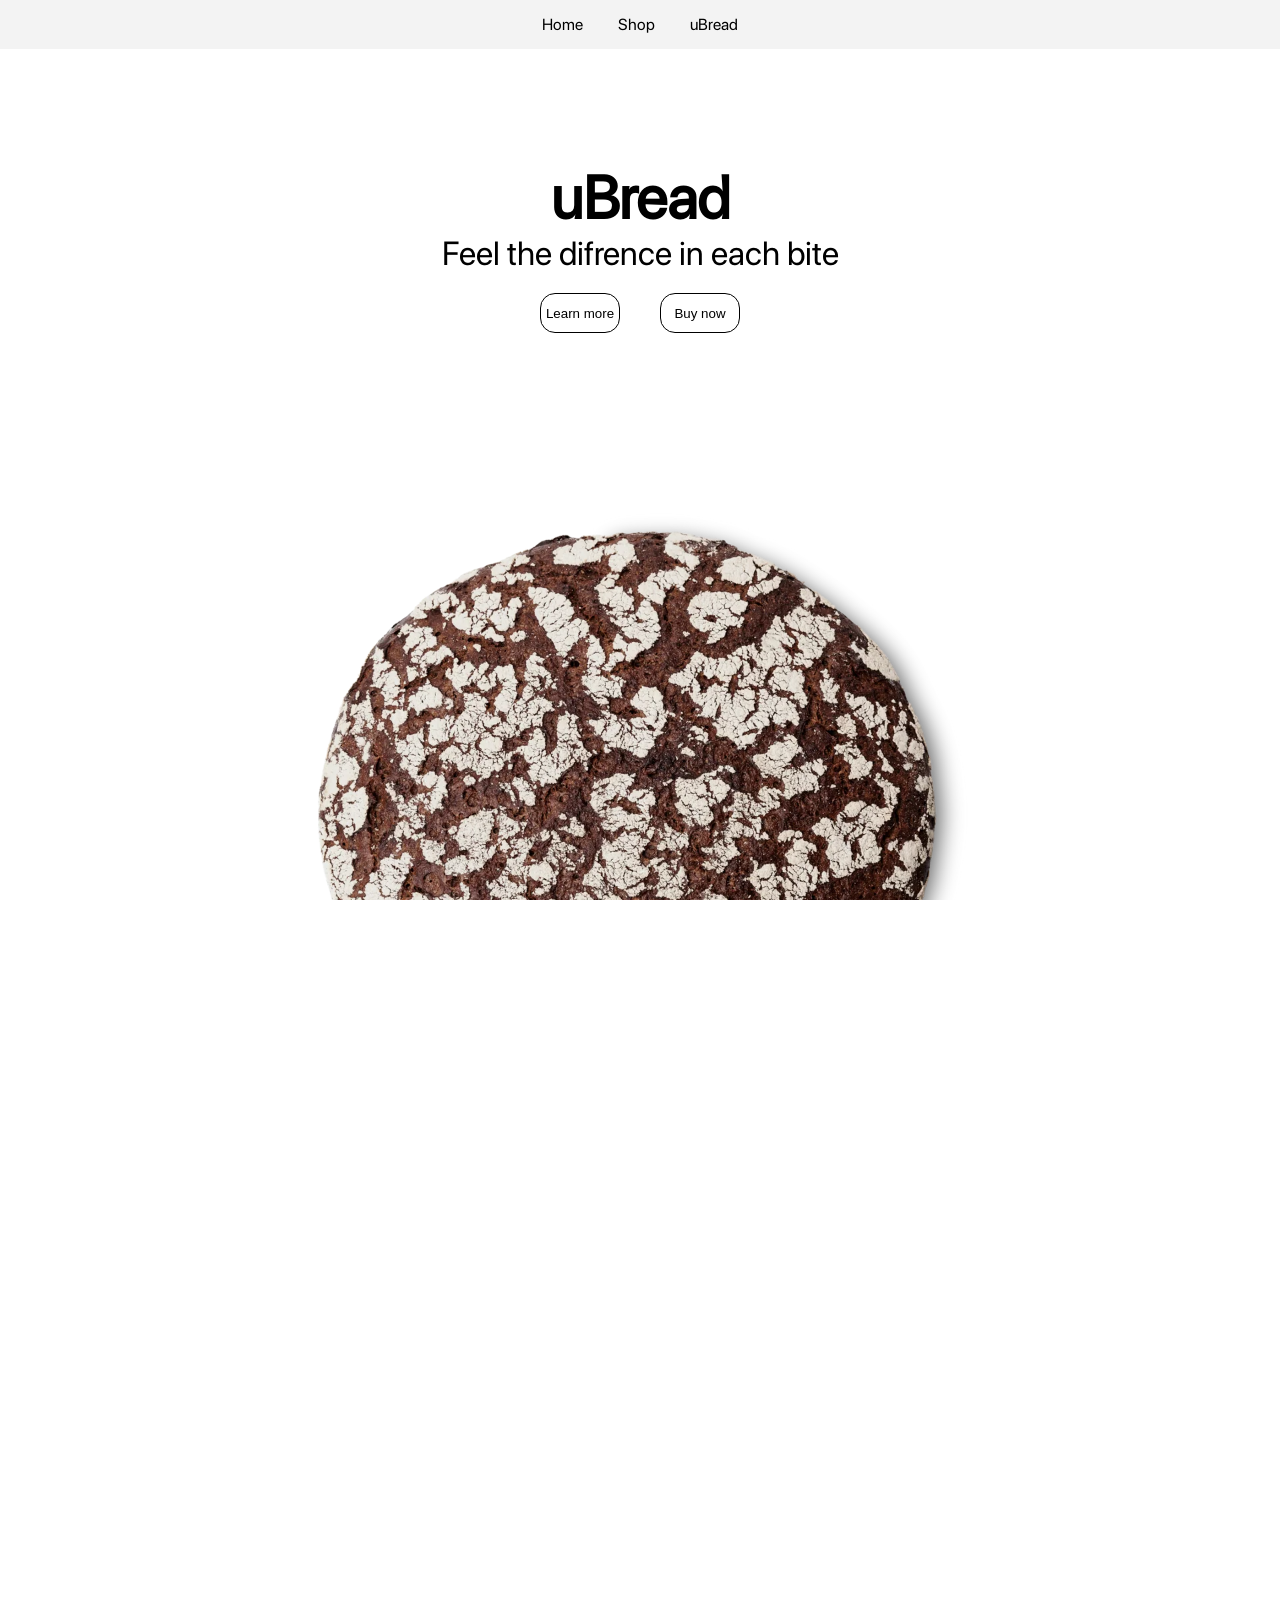
<file: index.html>
<!DOCTYPE html>
<html lang="en">
<head>
    <meta charset="UTF-8">
    <meta name="viewport" content="width=device-width, initial-scale=1.0">
    <title>uBread</title>
    <link rel="stylesheet" href="index.css">
    <link rel="stylesheet" href="nav.css">
    
</head>
<body>
    <section class="nav-bar">
        <nav class="nav">
            <a class="nav-a" href="index.html">Home</a>
            <div class="shop-dropdown">
                <a class="nav-a" href="shop.html">Shop</a>
                <div class="shop-dropdown-content">
                    <a href="shop.html#buy-uBread">uBread</a>
                    <a>Link2</a>
                    <a>Link3</a> 
                </div>
            </div>
            <a class="nav-a">uBread</a>
        </nav>
    </section>
    <section class="scroll-container">
        <div class="image-view">
            <div class="title">
                <div class="title-text">
                    <h1>uBread</h1>
                    <a>Feel the difrence in each bite</a> 
                </div>
                <div class="title-buttons">
                    <button class="buttons">Learn more</button>
                    <button class="buttons">Buy now</button>
                </div>
                

            </div>
            
            
            <img src="assets/bread.webp" class="bread-img">
            <div class="labels">
                <span class="label top-left">Hand Made</span>
                <span class="label top-right">100% Gluten Free</span>
                <span class="label bottom-left">Only Highest quality flour</span>
                <span class="label bottom-right">Crispy on the outside , Fluffy on the inside</span>
            </div>
        </div>
    </section>
</body>
<script src="index.js"></script>
</html>
</file>
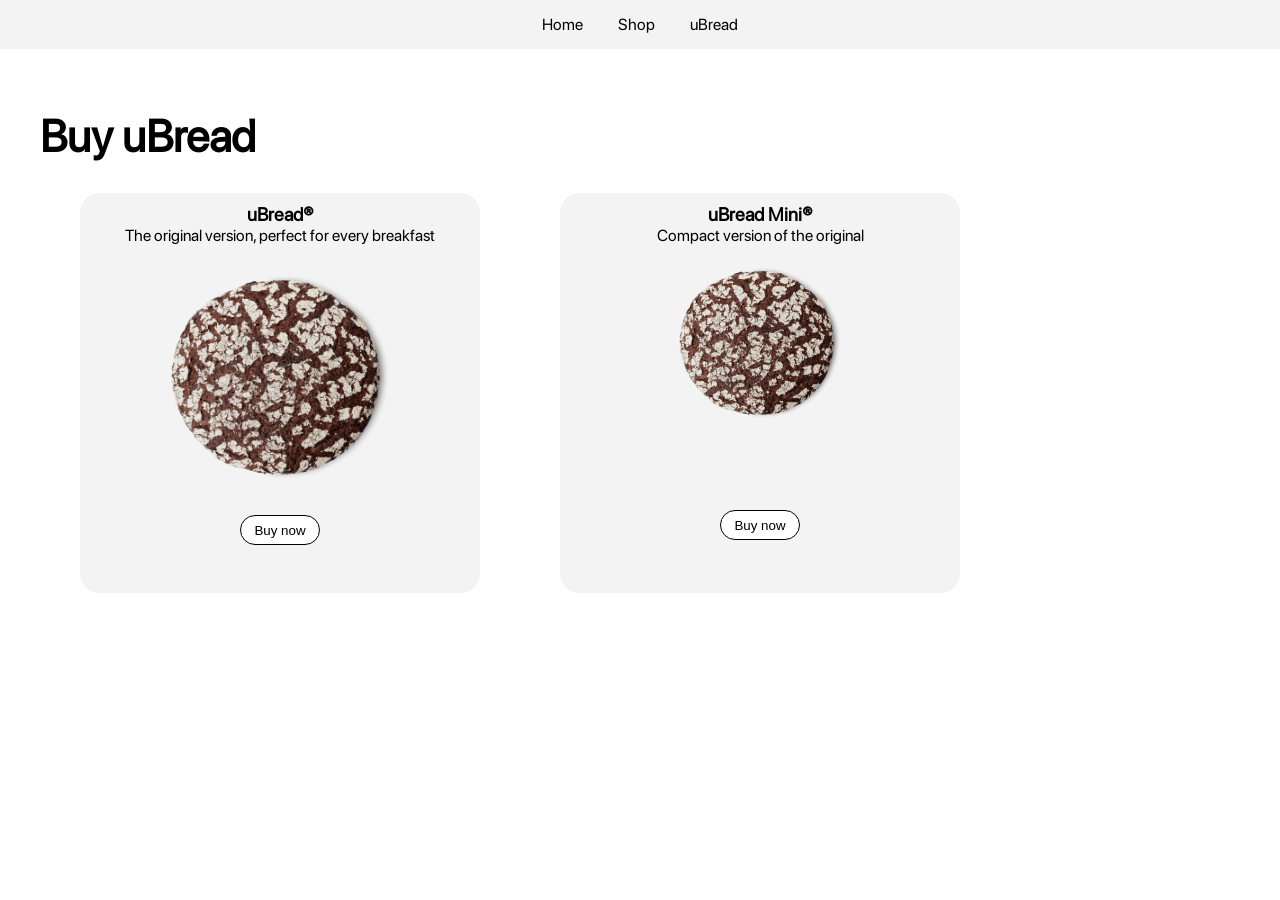
<file: shop.html>
<!DOCTYPE html>
<html lang="en">
<head>
    <meta charset="UTF-8">
    <meta name="viewport" content="width=device-width, initial-scale=1.0">
    <title>uBread</title>
    <link rel="stylesheet" href="shop.css">
    <link rel="stylesheet" href="nav.css">
</head>
<body>
    <section class="nav-bar">
        <nav class="nav">
            <a class="nav-a" href="index.html">Home</a>
            <div class="shop-dropdown">
                <a class="nav-a" href="shop.html">Shop</a>
                <div class="shop-dropdown-content">
                    <a href="shop.html#buy-uBread">uBread</a>
                    <a>Link2</a>
                    <a>Link3</a> 
                </div>
            </div>
            <a class="nav-a">uBread</a>
        </nav>
    <section id="buy-uBread">
        <div class="title">
            <h1>Buy uBread</h1>
        </div>
        <div class="products">
            <div class="product">
                <h1>uBread®</h1>
                <a>The original version, perfect for every breakfast</a>
                <img src="assets/bread.webp">
                <button class="buy-button">Buy now</button>
                
            </div>
            <div class="product">
                <h1>uBread Mini®</h1>
                <a>Compact version of the original</a>
                <img src="assets/bread.webp" class="mini">
                <button class="buy-button mini-button">Buy now</button>
                
            </div>
        </div>
    </section>

    
</body>
</html>
</file>
<file: index.css>
* {
  box-sizing: border-box;
  margin: 0;
  padding: 0;
}


@font-face {
  font-family: 'SF Pro Display';
  src: url('assets/SFPRODISPLAYREGULAR.OTF') format('opentype');
  font-weight: normal;
  font-style: normal;
  font-display: swap;
  
}


body{
    font-family:'SF Pro Display';
}

.scroll-container{
    height: 300vh;
}

.image-view{
    position: sticky;
    top:0;
    height: 100vh;
    overflow: hidden;
    display: flex;
    justify-content: center;
    align-items: center;
}

.title{
    position:absolute;
    top:18%;
    z-index: 2;
    display: flex;
    flex-direction: column;
    
    
}

.title-text{
    font-size: 2.5rem;
    text-align: center;
    display: flex;
    flex-direction: column;

}

.title-text a{
    
    font-size: smaller;
    font-weight: 20;
}

.title-buttons{
    display: flex;
    flex-direction: row;
    justify-content: center;
    gap:40px;
    
    
}

.buttons{
    background-color: white;
    border:1.5px solid black;
    border-radius: 15px;
    height: 40px;
    width: 80px;
    margin-top: 20px;
    cursor: pointer;

}

:hover.buttons{
    background-color: black;
    color: white;

}

.bread-img{
    width: 800px;
    max-width: 80vw;
    transform: translateY(42vh);
    will-change: transform;
    z-index: 1;
}

.labels{
    position: absolute;
    width: 950px;
    height: 750px;
    max-width: 90vw;
    pointer-events: none;
    
}

.label{
    position:absolute;
    opacity: 0;
    font-size: large;
    font-weight: bold;
    background: rgba(255, 255, 255, 0.1);
    padding: 10px 16px;
    border-radius: 8px;
    
}

.top-left     { top: 10%; left: 0; }
.top-right    { top: 10%; right: 0; }
.bottom-left  { bottom: 10%; left: 0; }
.bottom-right { bottom: 10%; right: 0; }


.nav-bar {
  position: fixed; /* Trzyma pasek na stałe na górze okna */
  top: 0;
  left: 0;
  width: 100%;
  z-index: 1000; /* Gwarantuje, że pasek będzie zawsze nad chlebem i napisami */
  
}

.nav {
  background-color: rgb(243, 243, 243);
  display: flex; /* Teraz Flexbox działa bez problemu */
  flex-direction: row;
  justify-content: center;
  align-items: center;
  width: 100%;
  padding: 15px 20px;
  gap:35px; /* Wysokość i odstępy wewnątrz paska */
}


.nav-a{
    text-decoration: none;
    color: black;
    cursor:pointer;
}

.shop-dropdown {
    position: relative;
    display: inline-block;
}

.shop-dropdown-content {
    position: absolute;
    top: calc(100% + 15px); /* odstęp od paska, zmień wg uznania */
    left: 50%;
    transform: translateX(-50%) translateY(-10px);
    min-width: 160px;
    background-color: rgb(243, 243, 243);
    z-index: 1;

    opacity: 0;
    visibility: hidden;
    transition: opacity 0.3s ease, transform 0.3s ease, visibility 0.3s;
}

/* niewidzialny mostek, żeby menu nie znikało w przerwie */


.shop-dropdown-content a {
    color: black;
    padding: 12px 12px;
    text-decoration: none;
    display: block;
    cursor: pointer;
    text-align: center;
    transition: background-color 0.25s ease, transform 0.25s ease;
}

.shop-dropdown-content a:hover {
    background-color: rgb(225, 225, 225);
    transform: scale(1.05);
}

.shop-dropdown:hover .shop-dropdown-content {
    opacity: 1;
    visibility: visible;
    transform: translateX(-50%) translateY(0);
}
</file>
<file: nav.css>
.nav-bar {
  position: fixed; /* Trzyma pasek na stałe na górze okna */
  top: 0;
  left: 0;
  width: 100%;
  z-index: 1000; /* Gwarantuje, że pasek będzie zawsze nad chlebem i napisami */
  
}

.nav {
  background-color: rgb(243, 243, 243);
  display: flex; /* Teraz Flexbox działa bez problemu */
  flex-direction: row;
  justify-content: center;
  align-items: center;
  width: 100%;
  padding: 15px 20px;
  gap:35px; /* Wysokość i odstępy wewnątrz paska */
}


.nav-a{
    text-decoration: none;
    color: black;
    cursor:pointer;
}

.shop-dropdown {
    position: relative;
    display: inline-block;
}

.shop-dropdown-content {
    position: absolute;
    top: calc(100% + 15px); /* odstęp od paska, zmień wg uznania */
    left: 50%;
    transform: translateX(-50%) translateY(-10px);
    min-width: 160px;
    background-color: rgb(243, 243, 243);
    z-index: 1;

    opacity: 0;
    visibility: hidden;
    transition: opacity 0.3s ease, transform 0.3s ease, visibility 0.3s;
}

/* niewidzialny mostek, żeby menu nie znikało w przerwie */


.shop-dropdown-content a {
    color: black;
    padding: 12px 12px;
    text-decoration: none;
    display: block;
    cursor: pointer;
    text-align: center;
    transition: background-color 0.25s ease, transform 0.25s ease;
}

.shop-dropdown-content a:hover {
    background-color: rgb(225, 225, 225);
    transform: scale(1.05);
}

.shop-dropdown:hover .shop-dropdown-content {
    opacity: 1;
    visibility: visible;
    transform: translateX(-50%) translateY(0);
}
</file>
<file: shop.css>
* {
  box-sizing: border-box;
  margin: 0;
  padding: 0;
}


@font-face {
  font-family: 'SF Pro Display';
  src: url('assets/SFPRODISPLAYREGULAR.OTF') format('opentype');
  font-weight: normal;
  font-style: normal;
  font-display: swap;
  
}


body{
    font-family:'SF Pro Display';
}


.title{
    
    margin-top: 60px;
}

.title h1{
    margin-left: 40px;
    font-size: 2.8rem;
}


.products{
    
    flex:1;
    display: flex;
    min-width: 0;       
    overflow-y: auto;
    height:fit-content;
    flex-direction: row;
    align-items: center;
    
}

.product{
    
    margin-top: 30px;
    height: 400px;
    width: 400px;
    background-color: rgb(243, 243, 243);
    margin-left: 80px;
    border-radius: 20px;
    display: flex;
    flex-direction: column;
    align-items: center;
   

}

.product h1{
    font-family:'SF Pro Display';
    margin-top: 10px;
    
    
}


.product img{
    width: 270px;          /* stała szerokość dla każdej ikony */
    height: 270px;         /* stała wysokość (dopasowana do buttona 50px) */
    object-fit: contain;  /* skaluje obrazek proporcjonalnie wewnątrz ramki */
    flex-shrink: 0;   
}

.product .mini{
    width: 200px;
    height: 200px;
}


.buy-button{
    background-color: white;
    border:1.5px solid black;
    border-radius: 15px;
    height: 30px;
    width: 80px;
    
    cursor: pointer;

}

.mini-button{
    margin-top: 65px;
    

}

:hover.buy-button{
    background-color: black;
    color: white;

}
</file>
